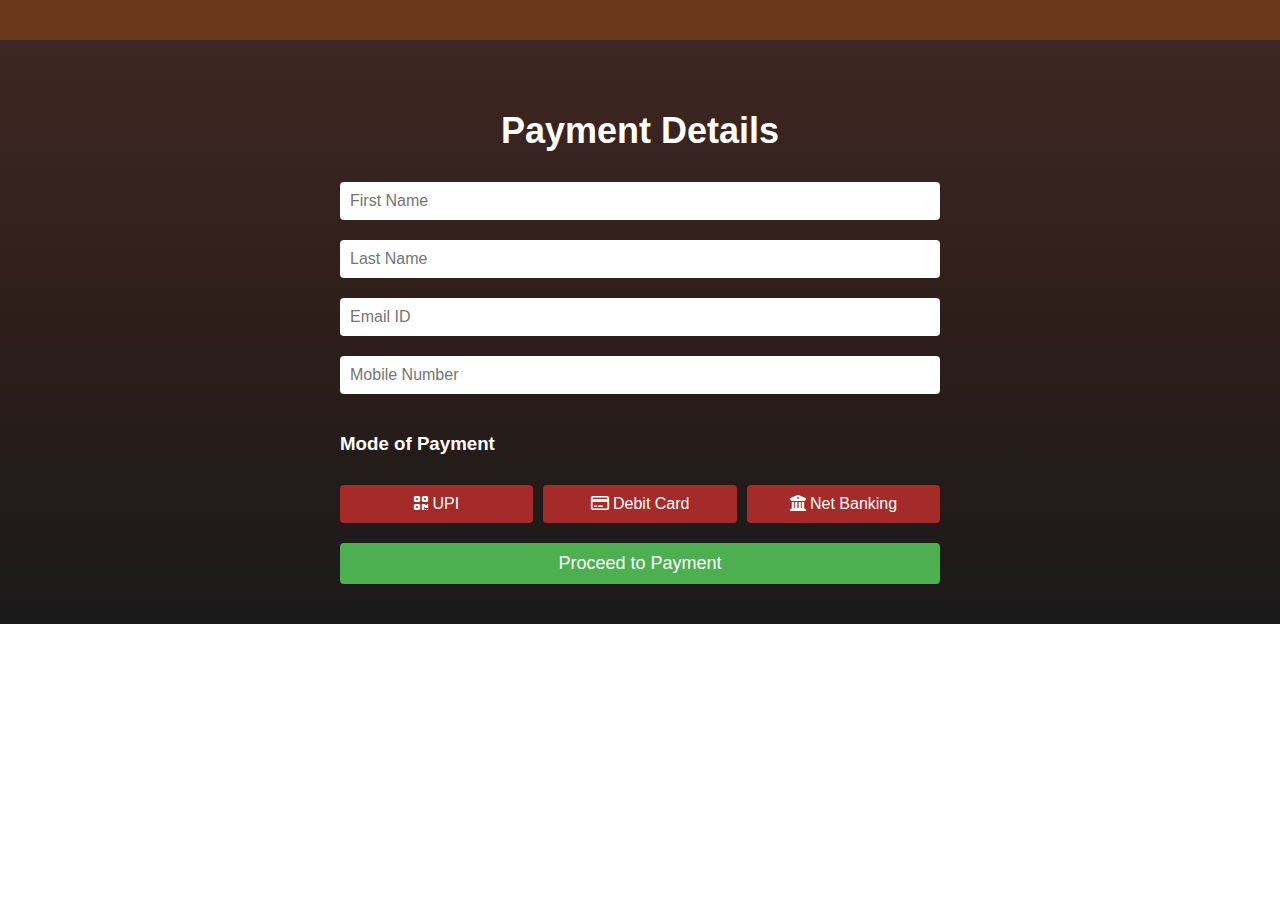
<file: payment.html>
<!DOCTYPE html>
<html lang="en">
<head>
    <meta charset="UTF-8">
    <meta name="viewport" content="width=device-width, initial-scale=1.0">
    <title>Payment - Museum Tickets</title>
    <link rel="stylesheet" href="style.css">
    <link rel="stylesheet" href="https://cdnjs.cloudflare.com/ajax/libs/font-awesome/6.0.0-beta3/css/all.min.css">
</head>
<body>
    <nav class="main-nav">
        <!-- Copy the navigation from index.html -->
    </nav>
    <main class="payment-section">
        <h2>Payment Details</h2>
        <form class="payment-form">
            <input type="text" placeholder="First Name" required>
            <input type="text" placeholder="Last Name" required>
            <input type="email" placeholder="Email ID" required>
            <input type="tel" placeholder="Mobile Number" required>
            <h3>Mode of Payment</h3>
            <div class="payment-options">
                <button type="button" class="payment-option"><i class="fas fa-qrcode"></i> UPI</button>
                <button type="button" class="payment-option"><i class="far fa-credit-card"></i> Debit Card</button>
                <button type="button" class="payment-option"><i class="fas fa-university"></i> Net Banking</button>
            </div>
            <button type="submit" class="proceed-payment">Proceed to Payment</button>
        </form>
    </main>
    <script src="script.js"></script>
</body>
</html>
</file>
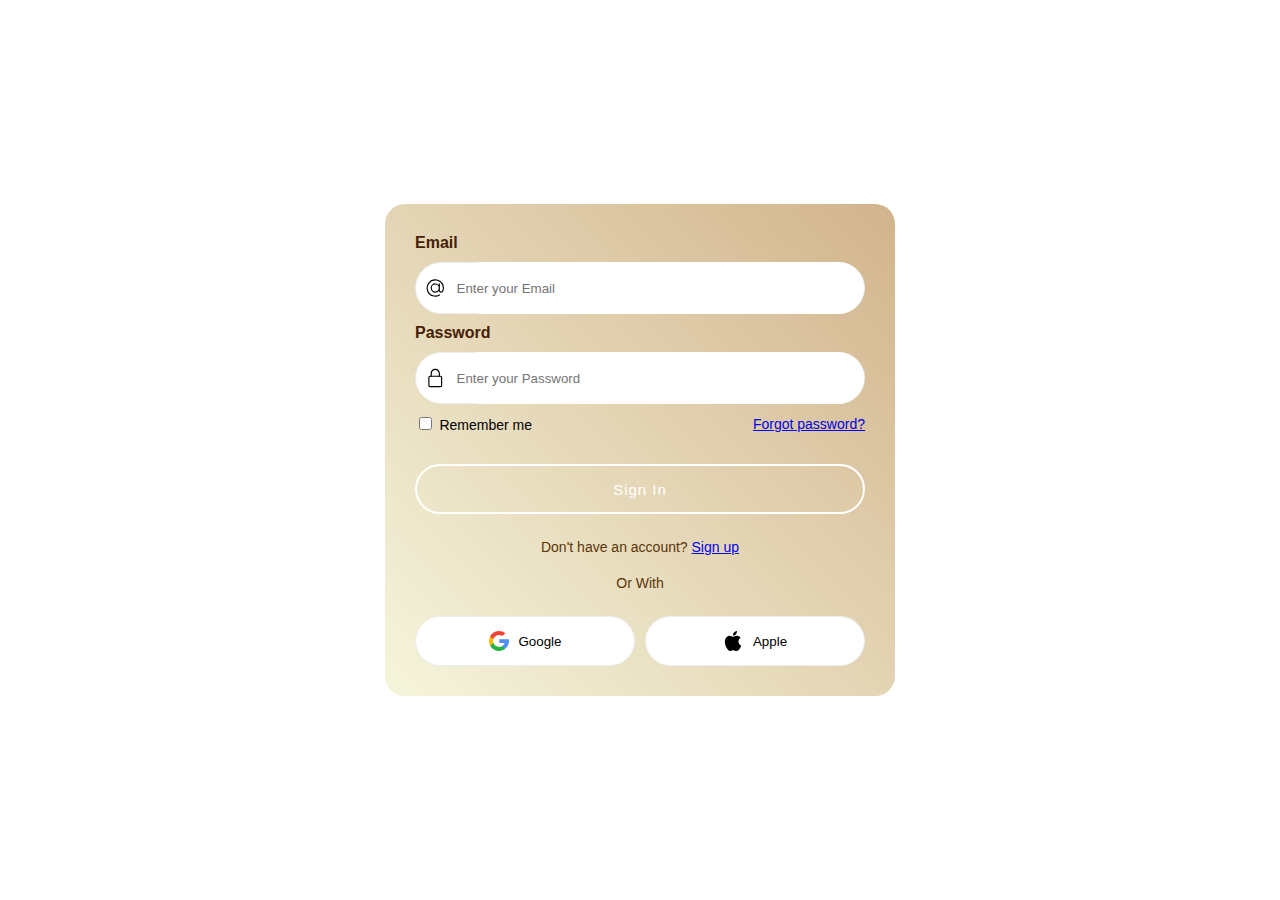
<file: signin.html>
<!DOCTYPE html>
<html lang="en">
<head>
    <meta charset="UTF-8">
    <meta name="viewport" content="width=device-width, initial-scale=1.0">
    <title>Sign In</title>
    <link rel="stylesheet" href="style.css">
    

</head>
<body>
    <!-- /* From Uiverse.io by KapeParaguay */  -->
<form class="form">
  <div class="flex-column">
    <label>Email</label>
  </div>
  <div class="inputForm">
    <svg
      xmlns="http://www.w3.org/2000/svg"
      width="20"
      viewBox="0 0 32 32"
      height="20"
    >
      <g data-name="Layer 3" id="Layer_3">
        <path
          d="m30.853 13.87a15 15 0 0 0 -29.729 4.082 15.1 15.1 0 0 0 12.876 12.918 15.6 15.6 0 0 0 2.016.13 14.85 14.85 0 0 0 7.715-2.145 1 1 0 1 0 -1.031-1.711 13.007 13.007 0 1 1 5.458-6.529 2.149 2.149 0 0 1 -4.158-.759v-10.856a1 1 0 0 0 -2 0v1.726a8 8 0 1 0 .2 10.325 4.135 4.135 0 0 0 7.83.274 15.2 15.2 0 0 0 .823-7.455zm-14.853 8.13a6 6 0 1 1 6-6 6.006 6.006 0 0 1 -6 6z"
        ></path>
      </g>
    </svg>
    <input placeholder="Enter your Email" class="input" type="text" />
  </div>

  <div class="flex-column">
    <label>Password </label>
  </div>
  <div class="inputForm">
    <svg
      xmlns="http://www.w3.org/2000/svg"
      width="20"
      viewBox="-64 0 512 512"
      height="20"
    >
      <path
        d="m336 512h-288c-26.453125 0-48-21.523438-48-48v-224c0-26.476562 21.546875-48 48-48h288c26.453125 0 48 21.523438 48 48v224c0 26.476562-21.546875 48-48 48zm-288-288c-8.8125 0-16 7.167969-16 16v224c0 8.832031 7.1875 16 16 16h288c8.8125 0 16-7.167969 16-16v-224c0-8.832031-7.1875-16-16-16zm0 0"
      ></path>
      <path
        d="m304 224c-8.832031 0-16-7.167969-16-16v-80c0-52.929688-43.070312-96-96-96s-96 43.070312-96 96v80c0 8.832031-7.167969 16-16 16s-16-7.167969-16-16v-80c0-70.59375 57.40625-128 128-128s128 57.40625 128 128v80c0 8.832031-7.167969 16-16 16zm0 0"
      ></path>
    </svg>
    <input placeholder="Enter your Password" class="input" type="password" />
  </div>

  <div class="flex-row">
    <div>
      <input type="checkbox" />
      <label>Remember me </label>
    </div>
    <span class="span"><a href="#">Forgot password?</a></span>
  </div>
  <button class="button-submit">Sign In</button>
  <p class="p">Don't have an account? <a href="signup.html">Sign up</a></p>

  <p class="p line">Or With</p>

  <div class="flex-row">
    <button class="btn google">
      <svg
        xml:space="preserve"
        style="enable-background:new 0 0 512 512;"
        viewBox="0 0 512 512"
        y="0px"
        x="0px"
        xmlns:xlink="http://www.w3.org/1999/xlink"
        xmlns="http://www.w3.org/2000/svg"
        id="Layer_1"
        width="20"
        version="1.1"
      >
        <path
          d="M113.47,309.408L95.648,375.94l-65.139,1.378C11.042,341.211,0,299.9,0,256
	c0-42.451,10.324-82.483,28.624-117.732h0.014l57.992,10.632l25.404,57.644c-5.317,15.501-8.215,32.141-8.215,49.456
	C103.821,274.792,107.225,292.797,113.47,309.408z"
          style="fill:#FBBB00;"
        ></path>
        <path
          d="M507.527,208.176C510.467,223.662,512,239.655,512,256c0,18.328-1.927,36.206-5.598,53.451
	c-12.462,58.683-45.025,109.925-90.134,146.187l-0.014-0.014l-73.044-3.727l-10.338-64.535
	c29.932-17.554,53.324-45.025,65.646-77.911h-136.89V208.176h138.887L507.527,208.176L507.527,208.176z"
          style="fill:#518EF8;"
        ></path>
        <path
          d="M416.253,455.624l0.014,0.014C372.396,490.901,316.666,512,256,512
	c-97.491,0-182.252-54.491-225.491-134.681l82.961-67.91c21.619,57.698,77.278,98.771,142.53,98.771
	c28.047,0,54.323-7.582,76.87-20.818L416.253,455.624z"
          style="fill:#28B446;"
        ></path>
        <path
          d="M419.404,58.936l-82.933,67.896c-23.335-14.586-50.919-23.012-80.471-23.012
	c-66.729,0-123.429,42.957-143.965,102.724l-83.397-68.276h-0.014C71.23,56.123,157.06,0,256,0
	C318.115,0,375.068,22.126,419.404,58.936z"
          style="fill:#F14336;"
        ></path>
      </svg>

      Google</button
    ><button class="btn apple">
      <svg
        xml:space="preserve"
        style="enable-background:new 0 0 22.773 22.773;"
        viewBox="0 0 22.773 22.773"
        y="0px"
        x="0px"
        xmlns:xlink="http://www.w3.org/1999/xlink"
        xmlns="http://www.w3.org/2000/svg"
        id="Capa_1"
        width="20"
        height="20"
        version="1.1"
      >
        <g>
          <g>
            <path
              d="M15.769,0c0.053,0,0.106,0,0.162,0c0.13,1.606-0.483,2.806-1.228,3.675c-0.731,0.863-1.732,1.7-3.351,1.573 c-0.108-1.583,0.506-2.694,1.25-3.561C13.292,0.879,14.557,0.16,15.769,0z"
            ></path>
            <path
              d="M20.67,16.716c0,0.016,0,0.03,0,0.045c-0.455,1.378-1.104,2.559-1.896,3.655c-0.723,0.995-1.609,2.334-3.191,2.334 c-1.367,0-2.275-0.879-3.676-0.903c-1.482-0.024-2.297,0.735-3.652,0.926c-0.155,0-0.31,0-0.462,0 c-0.995-0.144-1.798-0.932-2.383-1.642c-1.725-2.098-3.058-4.808-3.306-8.276c0-0.34,0-0.679,0-1.019 c0.105-2.482,1.311-4.5,2.914-5.478c0.846-0.52,2.009-0.963,3.304-0.765c0.555,0.086,1.122,0.276,1.619,0.464 c0.471,0.181,1.06,0.502,1.618,0.485c0.378-0.011,0.754-0.208,1.135-0.347c1.116-0.403,2.21-0.865,3.652-0.648 c1.733,0.262,2.963,1.032,3.723,2.22c-1.466,0.933-2.625,2.339-2.427,4.74C17.818,14.688,19.086,15.964,20.67,16.716z"
            ></path>
          </g>
        </g>
      </svg>

      Apple
    </button>
  </div>
</form>

</body>
</html>
</file>
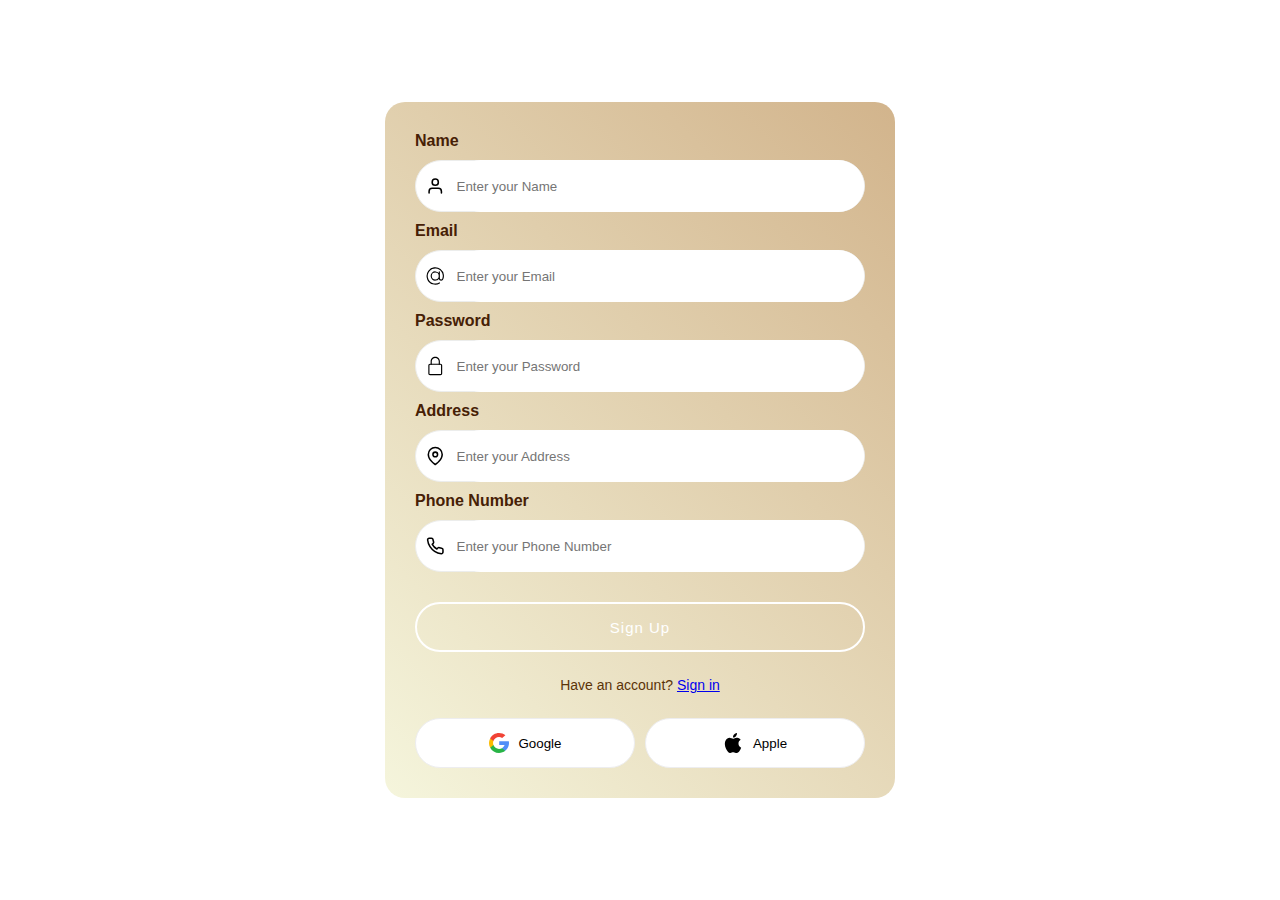
<file: signup.html>
<!DOCTYPE html>
<html lang="en">
<head>
    <meta charset="UTF-8">
    <meta name="viewport" content="width=device-width, initial-scale=1.0">
    <title>Sign Up</title>
    <link rel="stylesheet" href="style.css">
    

</head>
<body>
    <!-- /* From Uiverse.io by KapeParaguay */  -->
<form class="form">
    <div class="flex-column">
        <label>Name</label>
    </div>
    <div class="inputForm">
        <svg xmlns="http://www.w3.org/2000/svg" width="20" height="20" viewBox="0 0 24 24" fill="none" stroke="currentColor" stroke-width="2" stroke-linecap="round" stroke-linejoin="round">
            <path d="M20 21v-2a4 4 0 0 0-4-4H8a4 4 0 0 0-4 4v2"></path>
            <circle cx="12" cy="7" r="4"></circle>
        </svg>
        <input placeholder="Enter your Name" class="input" type="text" />
    </div>

    <div class="flex-column">
        <label>Email</label>
    </div>
    <div class="inputForm">
        <svg xmlns="http://www.w3.org/2000/svg" width="20" viewBox="0 0 32 32" height="20">
            <g data-name="Layer 3" id="Layer_3">
                <path d="m30.853 13.87a15 15 0 0 0 -29.729 4.082 15.1 15.1 0 0 0 12.876 12.918 15.6 15.6 0 0 0 2.016.13 14.85 14.85 0 0 0 7.715-2.145 1 1 0 1 0 -1.031-1.711 13.007 13.007 0 1 1 5.458-6.529 2.149 2.149 0 0 1 -4.158-.759v-10.856a1 1 0 0 0 -2 0v1.726a8 8 0 1 0 .2 10.325 4.135 4.135 0 0 0 7.83.274 15.2 15.2 0 0 0 .823-7.455zm-14.853 8.13a6 6 0 1 1 6-6 6.006 6.006 0 0 1 -6 6z"></path>
            </g>
        </svg>
        <input placeholder="Enter your Email" class="input" type="text" />
    </div>

    <div class="flex-column">
        <label>Password</label>
    </div>
    <div class="inputForm">
        <svg xmlns="http://www.w3.org/2000/svg" width="20" viewBox="-64 0 512 512" height="20">
            <path d="m336 512h-288c-26.453125 0-48-21.523438-48-48v-224c0-26.476562 21.546875-48 48-48h288c26.453125 0 48 21.523438 48 48v224c0 26.476562-21.546875 48-48 48zm-288-288c-8.8125 0-16 7.167969-16 16v224c0 8.832031 7.1875 16 16 16h288c8.8125 0 16-7.167969 16-16v-224c0-8.832031-7.1875-16-16-16zm0 0"></path>
            <path d="m304 224c-8.832031 0-16-7.167969-16-16v-80c0-52.929688-43.070312-96-96-96s-96 43.070312-96 96v80c0 8.832031-7.167969 16-16 16s-16-7.167969-16-16v-80c0-70.59375 57.40625-128 128-128s128 57.40625 128 128v80c0 8.832031-7.167969 16-16 16zm0 0"></path>
        </svg>
        <input placeholder="Enter your Password" class="input" type="password" />
    </div>

    <div class="flex-column">
        <label>Address</label>
    </div>
    <div class="inputForm">
        <svg xmlns="http://www.w3.org/2000/svg" width="20" height="20" viewBox="0 0 24 24" fill="none" stroke="currentColor" stroke-width="2" stroke-linecap="round" stroke-linejoin="round">
            <path d="M21 10c0 7-9 13-9 13s-9-6-9-13a9 9 0 0 1 18 0z"></path>
            <circle cx="12" cy="10" r="3"></circle>
        </svg>
        <input placeholder="Enter your Address" class="input" type="text" />
    </div>

    <div class="flex-column">
        <label>Phone Number</label>
    </div>
    <div class="inputForm">
        <svg xmlns="http://www.w3.org/2000/svg" width="20" height="20" viewBox="0 0 24 24" fill="none" stroke="currentColor" stroke-width="2" stroke-linecap="round" stroke-linejoin="round">
            <path d="M22 16.92v3a2 2 0 0 1-2.18 2 19.79 19.79 0 0 1-8.63-3.07 19.5 19.5 0 0 1-6-6 19.79 19.79 0 0 1-3.07-8.67A2 2 0 0 1 4.11 2h3a2 2 0 0 1 2 1.72 12.84 12.84 0 0 0 .7 2.81 2 2 0 0 1-.45 2.11L8.09 9.91a16 16 0 0 0 6 6l1.27-1.27a2 2 0 0 1 2.11-.45 12.84 12.84 0 0 0 2.81.7A2 2 0 0 1 22 16.92z"></path>
        </svg>
        <input placeholder="Enter your Phone Number" class="input" type="tel" />
    </div>

    
    <button class="button-submit">Sign Up</button>
    <p class="p">Have an account? <a href="signin.html">Sign in</a></p>
    

    <div class="flex-row">
        <button class="btn google">
            <svg xml:space="preserve" style="enable-background:new 0 0 512 512;" viewBox="0 0 512 512" y="0px" x="0px" xmlns:xlink="http://www.w3.org/1999/xlink" xmlns="http://www.w3.org/2000/svg" id="Layer_1" width="20" version="1.1">
                <path d="M113.47,309.408L95.648,375.94l-65.139,1.378C11.042,341.211,0,299.9,0,256
	c0-42.451,10.324-82.483,28.624-117.732h0.014l57.992,10.632l25.404,57.644c-5.317,15.501-8.215,32.141-8.215,49.456
	C103.821,274.792,107.225,292.797,113.47,309.408z" style="fill:#FBBB00;"></path>
                <path d="M507.527,208.176C510.467,223.662,512,239.655,512,256c0,18.328-1.927,36.206-5.598,53.451
	c-12.462,58.683-45.025,109.925-90.134,146.187l-0.014-0.014l-73.044-3.727l-10.338-64.535
	c29.932-17.554,53.324-45.025,65.646-77.911h-136.89V208.176h138.887L507.527,208.176L507.527,208.176z" style="fill:#518EF8;"></path>
                <path d="M416.253,455.624l0.014,0.014C372.396,490.901,316.666,512,256,512
	c-97.491,0-182.252-54.491-225.491-134.681l82.961-67.91c21.619,57.698,77.278,98.771,142.53,98.771
	c28.047,0,54.323-7.582,76.87-20.818L416.253,455.624z" style="fill:#28B446;"></path>
                <path d="M419.404,58.936l-82.933,67.896c-23.335-14.586-50.919-23.012-80.471-23.012
	c-66.729,0-123.429,42.957-143.965,102.724l-83.397-68.276h-0.014C71.23,56.123,157.06,0,256,0
	C318.115,0,375.068,22.126,419.404,58.936z" style="fill:#F14336;"></path>
            </svg>
            Google</button>
        <button class="btn apple">
            <svg xml:space="preserve" style="enable-background:new 0 0 22.773 22.773;" viewBox="0 0 22.773 22.773" y="0px" x="0px" xmlns:xlink="http://www.w3.org/1999/xlink" xmlns="http://www.w3.org/2000/svg" id="Capa_1" width="20" height="20" version="1.1">
                <g>
                    <g>
                        <path d="M15.769,0c0.053,0,0.106,0,0.162,0c0.13,1.606-0.483,2.806-1.228,3.675c-0.731,0.863-1.732,1.7-3.351,1.573 c-0.108-1.583,0.506-2.694,1.25-3.561C13.292,0.879,14.557,0.16,15.769,0z"></path>
                        <path d="M20.67,16.716c0,0.016,0,0.03,0,0.045c-0.455,1.378-1.104,2.559-1.896,3.655c-0.723,0.995-1.609,2.334-3.191,2.334 c-1.367,0-2.275-0.879-3.676-0.903c-1.482-0.024-2.297,0.735-3.652,0.926c-0.155,0-0.31,0-0.462,0 c-0.995-0.144-1.798-0.932-2.383-1.642c-1.725-2.098-3.058-4.808-3.306-8.276c0-0.34,0-0.679,0-1.019 c0.105-2.482,1.311-4.5,2.914-5.478c0.846-0.52,2.009-0.963,3.304-0.765c0.555,0.086,1.122,0.276,1.619,0.464 c0.471,0.181,1.06,0.502,1.618,0.485c0.378-0.011,0.754-0.208,1.135-0.347c1.116-0.403,2.21-0.865,3.652-0.648 c1.733,0.262,2.963,1.032,3.723,2.22c-1.466,0.933-2.625,2.339-2.427,4.74C17.818,14.688,19.086,15.964,20.67,16.716z"></path>
                    </g>
                </g>
            </svg>
            Apple
        </button>
    </div>
</form>

</body>
</html>
</file>
<file: style.css>
body {
    font-family: Arial, sans-serif;
    margin: 0;
    padding: 0;
}

.main-nav {
    background-color: #6b371d;
    padding: 20px 10px;
    position: relative;
}

.top-nav {
    display: flex;
    flex-direction: column; /* Stack elements vertically */
    align-items: center; /* Center align items */
    margin-bottom: 15px;
}

.search-bar {
    margin-bottom: 10px; /* Add space between search bar and auth buttons */
    width: 100%; /* Make the search bar container full width */
    max-width: 600px; /* Increase the maximum width of the search bar */
    display: flex;
    align-items: center;
}

.search-bar input {
    padding: 8px;
    width: calc(100% - 40px); /* Adjust width to account for the button */
    border: none;
    border-radius: 4px 0 0 4px;
}

.search-bar button {
    padding: 8px 12px;
    background-color: #f3c319 ;
    color: #f8f7f5;
    border: none;
    border-radius: 0 4px 4px 0;
    cursor: pointer;
    transition: background-color 0.3s;
}

.search-bar button:hover {
    background-color: #edb80c ;
}

.auth-buttons {
    position: absolute;
    top: 10px;
    right: 10px;
}

.auth-buttons button {
    padding: 8px 15px;
    margin: 0 5px;
    background-color: transparent;
    color: white;
    border: 1px solid white;
    border-radius: 4px;
    cursor: pointer;
    transition: background-color 0.3s, color 0.3s;
}

.auth-buttons button:hover {
    background-color:  #f3c319;
    color: #f3c319;
}

.nav-links {
    list-style-type: none;
    padding: 0;
    margin: 0;
    display: flex;
    justify-content: center; /* Center the navigation links */
    flex-wrap: wrap; /* Allow wrapping on smaller screens */
    align-items: center; /* Add this line */
}

.nav-links li {
    margin: 5px 10px;
}

.nav-links li a {
    text-decoration: none;
    color: #FFF;
    padding: 5px 10px;
    border-radius: 4px;
    transition: background-color 0.3s;
}

.nav-links li a:hover {
    background-color: rgba(255, 255, 255, 0.2); /* Semi-transparent white for hover effect */
}

/* Dropdown styles */
.dropdown {
    position: relative;
    display: inline-block;
}

.dropbtn {
    background-color: transparent;
    color: white;
    padding: 5px 10px;
    border: none;
    cursor: pointer;
    display: flex;
    align-items: center;
    font-size: 20px;
}

.dropbtn i {
    margin-right: 5px;
}

.dropdown-content {
    display: none;
    position: absolute;
    background: linear-gradient(to bottom, #000000, #333333);
    min-width: 160px;
    box-shadow: 0px 8px 16px 0px rgba(0,0,0,0.2);
    z-index: 1;
    left: 0;
}

.dropdown-content a {
    color: #ffffff;
    padding: 12px 16px;
    text-decoration: none;
    display: block;
    transition: background-color 0.3s;
}

.dropdown-content a:hover {
    background-color: rgba(255, 255, 255, 0.1);
}

.dropdown:hover .dropdown-content {
    display: block;
}

.dropdown:hover .dropbtn {
    background-color: rgba(255, 255, 255, 0.2);
}
/* Signup page */
/* From Uiverse.io by KapeParaguay */ 
.form {
    display: flex;
    flex-direction: column;
    gap: 10px;
    background: linear-gradient(45deg, #F5F5DC, #D2B48C); /* Beige to light brown gradient */
    padding: 30px;
    width: 450px;
    border-radius: 20px;
    font-family: -apple-system, BlinkMacSystemFont, "Segoe UI", Roboto, Oxygen,
      Ubuntu, Cantarell, "Open Sans", "Helvetica Neue", sans-serif;
    transition: background 0.3s ease;
    margin: 0 auto; /* Center horizontally */
    position: absolute;
    top: 50%;
    left: 50%;
    transform: translate(-50%, -50%); /* Center vertically and fine-tune horizontal centering */
  }
  
  .form:hover {
    background: linear-gradient(45deg, #D2B48C, #F5F5DC); /* Light brown to beige gradient on hover */
  }
  
  ::placeholder {
    font-family: -apple-system, BlinkMacSystemFont, "Segoe UI", Roboto, Oxygen,
      Ubuntu, Cantarell, "Open Sans", "Helvetica Neue", sans-serif;
  }
  
  .form button {
    align-self: flex-end;
  }
  
  .flex-column > label {
    color: rgb(70, 32, 5);
    font-weight: 600;
  }
  
  .inputForm {
    border: 1.5px solid #ecedec;
    border-radius: 10em;
    height: 50px;
    display: flex;
    align-items: center;
    padding-left: 10px;
    transition: 0.2s ease-in-out;
    background-color: white;
  }
  
  .input {
    margin-left: 10px;
    border-radius: 10rem;
    border: none;
    width: 100%;
    height: 100%;
  }
  
  .input:focus {
    outline: none;
  }
  
  .inputForm:focus-within {
    border: 1.5px solid orange;
  }
  
  .flex-row {
    display: flex;
    flex-direction: row;
    align-items: center;
    gap: 10px;
    justify-content: space-between;
  }
  
  .flex-row > div > label {
    font-size: 14px;
    color: black;
    font-weight: 400;
  }
  
  .span {
    font-size: 14px;
    margin-left: 5px;
    color: rgb(91, 37, 11);
    font-weight: 500;
    cursor: pointer;
  }
  
  .button-submit {
    position: relative;
    display: inline-block;
    padding: 15px 30px;
    text-align: center;
    letter-spacing: 1px;
    text-decoration: none;
    background: transparent;
    transition: ease-out 0.5s;
    border: 2px solid;
    border-radius: 10em;
    box-shadow: inset 0 0 0 0 #74512D;
    margin: 20px 0 10px 0;
    color: white;
    font-size: 15px;
    font-weight: 500;
    height: 50px;
    width: 100%;
    cursor: pointer;
  }
  
  .button-submit:hover {
    color:#f3c319;
    box-shadow: inset 0 -100px 0 0 #AF8260;
  }
  
  .button-submit:active {
    transform: scale(0.9);
  }
  
  .p {
    text-align: center;
    color: rgb(91, 52, 8);
    font-size: 14px;
    margin: 5px 0;
  }
  
  .btn {
    margin-top: 10px;
    width: 100%;
    height: 50px;
    border-radius: 10em;
    display: flex;
    justify-content: center;
    align-items: center;
    font-weight: 500;
    gap: 10px;
    border: 1px solid #ededef;
    background-color: white;
    cursor: pointer;
    transition: 0.2s ease-in-out;
  }
  
  .btn:hover {
    border: 1px solid orange;
  }
  

/* Menu button styles */
.menu-button {
    position: absolute;
    top: 10px;
    left: 10px;
}

.menu-button:hover .dropdown-content {
    display: block;
}

.menu-button:hover .dropbtn {
    background-color: rgba(255, 255, 255, 0.2);
}

/* Banner styles */
.banner {
    position: relative;
    width: 100%;
    height: 400px;
    overflow: hidden;
}

.banner img {
    width: 100%;
    height: 100%;
    object-fit: cover;
    /* Remove the filter property */
}

/* Remove the .banner-overlay class entirely */

@import url('https://fonts.googleapis.com/css2?family=Montserrat:wght@800&display=swap');

.banner-text {
    position: absolute;
    top: 50%;
    left:7.9%;
    transform: translateY(-50%);
    color: white;
    text-shadow: 2px 2px 4px rgba(0,0,0,0.7);
    z-index: 1;
    font-family: 'Arial', sans-serif;
    font-weight: 800;
    letter-spacing: 1px;
    word-spacing: 20px;
}

.banner-text .word {
    display: inline-block;
    font-size: 50px; /* Ensure all words have the same font size */
    
    opacity: 0;
    transform: translateY(50px) scale(1); /* Same transform settings for all words */
    transition: opacity 0.6s ease-out, transform 0.6s ease-out;
}

.banner-text .word:nth-child(1) { font-size: 64px; }
.banner-text .word:nth-child(2) { font-size: 64px }
.banner-text .word:nth-child(3) { font-size: 64px; }
.banner-text .word:nth-child(4) { font-size: 64px; }
.banner-text .word:nth-child(5) { font-size: 64px; }

/* Museum section styles */
.museum-section {
    background-color: #d9ccbb;
    padding: 40px 20px;
}

.museum-section h2 {
    color: white;
    text-align: center;
    margin-bottom: 30px;
    font-size: 36px;
}

.card-container {
    display: flex;
    justify-content: center;
    flex-wrap: wrap;
    gap: 20px;
    padding: 20px;
}

.card {
    position: relative;
    width: 300px;
    height: 200px;
    background-color: #f2f2f2;
    border-radius: 10px;
    display: flex;
    align-items: center;
    justify-content: center;
    overflow: hidden;
    perspective: 1000px;
    box-shadow: 0 0 0 5px #ffffff80;
    transition: all 0.6s cubic-bezier(0.175, 0.885, 0.32, 1.275);
}

.card img {
    width: 100%;
    height: 100%;
    object-fit: cover;
    transition: transform 0.6s cubic-bezier(0.175, 0.885, 0.32, 1.275);
}

.card:hover img {
    transform: scale(1.1);
}

.card__content {
    position: absolute;
    top: 0;
    left: 0;
    width: 100%;
    height: 100%;
    padding: 20px;
    box-sizing: border-box;
    background-color: rgba(242, 242, 242, 0.9);
    transform: rotateX(-90deg);
    transform-origin: bottom;
    transition: all 0.6s cubic-bezier(0.175, 0.885, 0.32, 1.275);
    display: flex;
    flex-direction: column;
    justify-content: center;
}

.card:hover .card__content {
    transform: rotateX(0deg);
}

.card__title {
    margin: 0;
    font-size: 24px;
    color: #333;
    font-weight: 700;
}

.card__description {
    margin: 10px 0 0;
    font-size: 14px;
    color: #777;
    line-height: 1.4;
}

/* Add these styles at the end of your existing CSS */

.payment-section {
    background: linear-gradient(to bottom, #3E2723, #2D1E1A, #1A1A1A);
    padding: 40px 20px;
    color: white;
}

.payment-section h2 {
    text-align: center;
    margin-bottom: 30px;
    font-size: 36px;
}

.payment-form {
    max-width: 600px;
    margin: 0 auto;
    display: flex;
    flex-direction: column;
    gap: 20px;
}

.payment-form input {
    padding: 10px;
    font-size: 16px;
    border: none;
    border-radius: 4px;
}

.payment-form h3 {
    margin-bottom: 10px;
}

.payment-options {
    display: flex;
    justify-content: space-between;
    gap: 10px;
}

.payment-option {
    flex: 1;
    padding: 10px;
    font-size: 16px;
    background-color: #A52A2A;
    color: white;
    border: none;
    border-radius: 4px;
    cursor: pointer;
    transition: background-color 0.3s;
}

.payment-option:hover {
body {
    font-family: Arial, sans-serif;
    margin: 0;
    padding: 0;
}
}
.main-nav {
    background-color: #6b371d;
    padding: 20px 10px;
    position: relative;
}

.top-nav {
    display: flex;
    flex-direction: column; /* Stack elements vertically */
    align-items: center; /* Center align items */
    margin-bottom: 15px;
}

.search-bar {
    margin-bottom: 10px; /* Add space between search bar and auth buttons */
    width: 100%; /* Make the search bar container full width */
    max-width: 600px; /* Increase the maximum width of the search bar */
    display: flex;
    align-items: center;
}

.search-bar input {
    padding: 8px;
    width: calc(100% - 40px); /* Adjust width to account for the button */
    border: none;
    border-radius: 4px 0 0 4px;
}

.search-bar button {
    padding: 8px 12px;
    background-color: #f3c319 ;
    color: #f8f7f5;
    border: none;
    border-radius: 0 4px 4px 0;
    cursor: pointer;
    transition: background-color 0.3s;
}

.search-bar button:hover {
    background-color: #edb80c ;
}

.auth-buttons {
    position: absolute;
    top: 10px;
    right: 10px;
}

.auth-buttons button {
    padding: 8px 15px;
    margin: 0 5px;
    background-color: transparent;
    color: white;
    border: 1px solid white;
    border-radius: 4px;
    cursor: pointer;
    transition: background-color 0.3s, color 0.3s;
}

.auth-buttons button:hover {
    background-color:  #f3c319;
    color: #f3c319;
}

.nav-links {
    list-style-type: none;
    padding: 0;
    margin: 0;
    display: flex;
    justify-content: center; /* Center the navigation links */
    flex-wrap: wrap; /* Allow wrapping on smaller screens */
    align-items: center; /* Add this line */
}

.nav-links li {
    margin: 5px 10px;
}

.nav-links li a {
    text-decoration: none;
    color: #FFF;
    padding: 5px 10px;
    border-radius: 4px;
    transition: background-color 0.3s;
}

.nav-links li a:hover {
    background-color: rgba(255, 255, 255, 0.2); /* Semi-transparent white for hover effect */
}

/* Dropdown styles */
.dropdown {
    position: relative;
    display: inline-block;
}

.dropbtn {
    background-color: transparent;
    color: white;
    padding: 5px 10px;
    border: none;
    cursor: pointer;
    display: flex;
    align-items: center;
    font-size: 20px;
}

.dropbtn i {
    margin-right: 5px;
}

.dropdown-content {
    display: none;
    position: absolute;
    background: linear-gradient(to bottom, #000000, #333333);
    min-width: 160px;
    box-shadow: 0px 8px 16px 0px rgba(0,0,0,0.2);
    z-index: 1;
    left: 0;
}

.dropdown-content a {
    color: #ffffff;
    padding: 12px 16px;
    text-decoration: none;
    display: block;
    transition: background-color 0.3s;
}

.dropdown-content a:hover {
    background-color: rgba(255, 255, 255, 0.1);
}

.dropdown:hover .dropdown-content {
    display: block;
}

.dropdown:hover .dropbtn {
    background-color: rgba(255, 255, 255, 0.2);
}
/* Signup page */
/* From Uiverse.io by KapeParaguay */ 
.form {
    display: flex;
    flex-direction: column;
    gap: 10px;
    background: linear-gradient(45deg, #F5F5DC, #D2B48C); /* Beige to light brown gradient */
    padding: 30px;
    width: 450px;
    border-radius: 20px;
    font-family: -apple-system, BlinkMacSystemFont, "Segoe UI", Roboto, Oxygen,
      Ubuntu, Cantarell, "Open Sans", "Helvetica Neue", sans-serif;
    transition: background 0.3s ease;
    margin: 0 auto; /* Center horizontally */
    position: absolute;
    top: 50%;
    left: 50%;
    transform: translate(-50%, -50%); /* Center vertically and fine-tune horizontal centering */
  }
  
  .form:hover {
    background: linear-gradient(45deg, #D2B48C, #F5F5DC); /* Light brown to beige gradient on hover */
  }
  
  ::placeholder {
    font-family: -apple-system, BlinkMacSystemFont, "Segoe UI", Roboto, Oxygen,
      Ubuntu, Cantarell, "Open Sans", "Helvetica Neue", sans-serif;
  }
  
  .form button {
    align-self: flex-end;
  }
  
  .flex-column > label {
    color: rgb(70, 32, 5);
    font-weight: 600;
  }
  
  .inputForm {
    border: 1.5px solid #ecedec;
    border-radius: 10em;
    height: 50px;
    display: flex;
    align-items: center;
    padding-left: 10px;
    transition: 0.2s ease-in-out;
    background-color: white;
  }
  
  .input {
    margin-left: 10px;
    border-radius: 10rem;
    border: none;
    width: 100%;
    height: 100%;
  }
  
  .input:focus {
    outline: none;
  }
  
  .inputForm:focus-within {
    border: 1.5px solid orange;
  }
  
  .flex-row {
    display: flex;
    flex-direction: row;
    align-items: center;
    gap: 10px;
    justify-content: space-between;
  }
  
  .flex-row > div > label {
    font-size: 14px;
    color: black;
    font-weight: 400;
  }
  
  .span {
    font-size: 14px;
    margin-left: 5px;
    color: rgb(91, 37, 11);
    font-weight: 500;
    cursor: pointer;
  }
  
  .button-submit {
    position: relative;
    display: inline-block;
    padding: 15px 30px;
    text-align: center;
    letter-spacing: 1px;
    text-decoration: none;
    background: transparent;
    transition: ease-out 0.5s;
    border: 2px solid;
    border-radius: 10em;
    box-shadow: inset 0 0 0 0 #74512D;
    margin: 20px 0 10px 0;
    color: white;
    font-size: 15px;
    font-weight: 500;
    height: 50px;
    width: 100%;
    cursor: pointer;
  }
  
  .button-submit:hover {
    color:#f3c319;
    box-shadow: inset 0 -100px 0 0 #AF8260;
  }
  
  .button-submit:active {
    transform: scale(0.9);
  }
  
  .p {
    text-align: center;
    color: rgb(91, 52, 8);
    font-size: 14px;
    margin: 5px 0;
  }
  
  .btn {
    margin-top: 10px;
    width: 100%;
    height: 50px;
    border-radius: 10em;
    display: flex;
    justify-content: center;
    align-items: center;
    font-weight: 500;
    gap: 10px;
    border: 1px solid #ededef;
    background-color: white;
    cursor: pointer;
    transition: 0.2s ease-in-out;
  }
  
  .btn:hover {
    border: 1px solid orange;
  }
  

/* Menu button styles */
.menu-button {
    position: absolute;
    top: 10px;
    left: 10px;
}

.menu-button:hover .dropdown-content {
    display: block;
}

.menu-button:hover .dropbtn {
    background-color: rgba(255, 255, 255, 0.2);
}

/* Banner styles */
.banner {
    position: relative;
    width: 100%;
    height: 400px;
    overflow: hidden;
}

.banner img {
    width: 100%;
    height: 100%;
    object-fit: cover;
    /* Remove the filter property */
}

/* Remove the .banner-overlay class entirely */

@import url('https://fonts.googleapis.com/css2?family=Montserrat:wght@800&display=swap');

.banner-text {
    position: absolute;
    top: 50%;
    left:7.9%;
    transform: translateY(-50%);
    color: white;
    text-shadow: 2px 2px 4px rgba(0,0,0,0.7);
    z-index: 1;
    font-family: 'Arial', sans-serif;
    font-weight: 800;
    letter-spacing: 1px;
    word-spacing: 20px;
}

.banner-text .word {
    display: inline-block;
    font-size: 50px; /* Ensure all words have the same font size */
    
    opacity: 0;
    transform: translateY(50px) scale(1); /* Same transform settings for all words */
    transition: opacity 0.6s ease-out, transform 0.6s ease-out;
}

.banner-text .word:nth-child(1) { font-size: 64px; }
.banner-text .word:nth-child(2) { font-size: 64px }
.banner-text .word:nth-child(3) { font-size: 64px; }
.banner-text .word:nth-child(4) { font-size: 64px; }
.banner-text .word:nth-child(5) { font-size: 64px; }

/* Museum section styles */
.museum-section {
    background-color: #d9ccbb;
    padding: 40px 20px;
}

.museum-section h2 {
    color: white;
    text-align: center;
    margin-bottom: 30px;
    font-size: 36px;
}

.card-container {
    display: flex;
    justify-content: center;
    flex-wrap: wrap;
    gap: 20px;
}

.card {
    position: relative;
    width: 300px;
    height: 200px;
    background-color: #f2f2f2;
    border-radius: 10px;
    display: flex;
    align-items: center;
    justify-content: center;
    overflow: hidden;
    perspective: 1000px;
    box-shadow: 0 0 0 5px #ffffff80;
    transition: all 0.6s cubic-bezier(0.175, 0.885, 0.32, 1.275);
  }
  
  .card svg {
    width: 48px;
    fill: #333;
    transition: all 0.6s cubic-bezier(0.175, 0.885, 0.32, 1.275);
  }
  .card img {
    width: 120%;
    height: 120%;
    object-fit:cover;
}
  .card:hover {
    transform: scale(1.05);
    box-shadow: 0 8px 16px rgba(255, 255, 255, 0.2);
  }
  
  .card__content {
    position: absolute;
    top: 0;
    left: 0;
    width: 100%;
    height: 100%;
    padding: 20px;
    box-sizing: border-box;
    background-color: #f2f2f2;
    transform: rotateX(-90deg);
    transform-origin: bottom;
    transition: all 0.6s cubic-bezier(0.175, 0.885, 0.32, 1.275);
  }
  
  .card:hover .card__content {
    transform: rotateX(0deg);
  }
  
  .card__title {
    margin: 0;
    font-size: 24px;
    color: #333;
    font-weight: 700;
  }
  
  .card:hover svg {
    scale: 0;
  }
  
  .card__description {
    margin: 10px 0 0;
    font-size: 14px;
    color: #777;
    line-height: 1.4;
  }

/* Add these styles at the end of your existing CSS */

.payment-section {
    background: linear-gradient(to bottom, #3E2723, #2D1E1A, #1A1A1A);
    padding: 40px 20px;
    color: white;
}

.payment-section h2 {
    text-align: center;
    margin-bottom: 30px;
    font-size: 36px;
}

.payment-form {
    max-width: 600px;
    margin: 0 auto;
    display: flex;
    flex-direction: column;
    gap: 20px;
}

.payment-form input {
    padding: 10px;
    font-size: 16px;
    border: none;
    border-radius: 4px;
}

.payment-form h3 {
    margin-bottom: 10px;
}

.payment-options {
    display: flex;
    justify-content: space-between;
    gap: 10px;
}

.payment-option {
    flex: 1;
    padding: 10px;
    font-size: 16px;
    background-color: #A52A2A;
    color: white;
    border: none;
    border-radius: 4px;
    cursor: pointer;
    transition: background-color 0.3s;
}

.payment-option:hover {
    background-color: #8B0000;
}

.proceed-payment {
    padding: 10px;
    font-size: 18px;
    background-color: #4CAF50;
    color: white;
    border: none;
    border-radius: 4px;
    cursor: pointer;
    transition: background-color 0.3s;
}

.proceed-payment:hover {
    background-color: #45a049;
}
</file>
